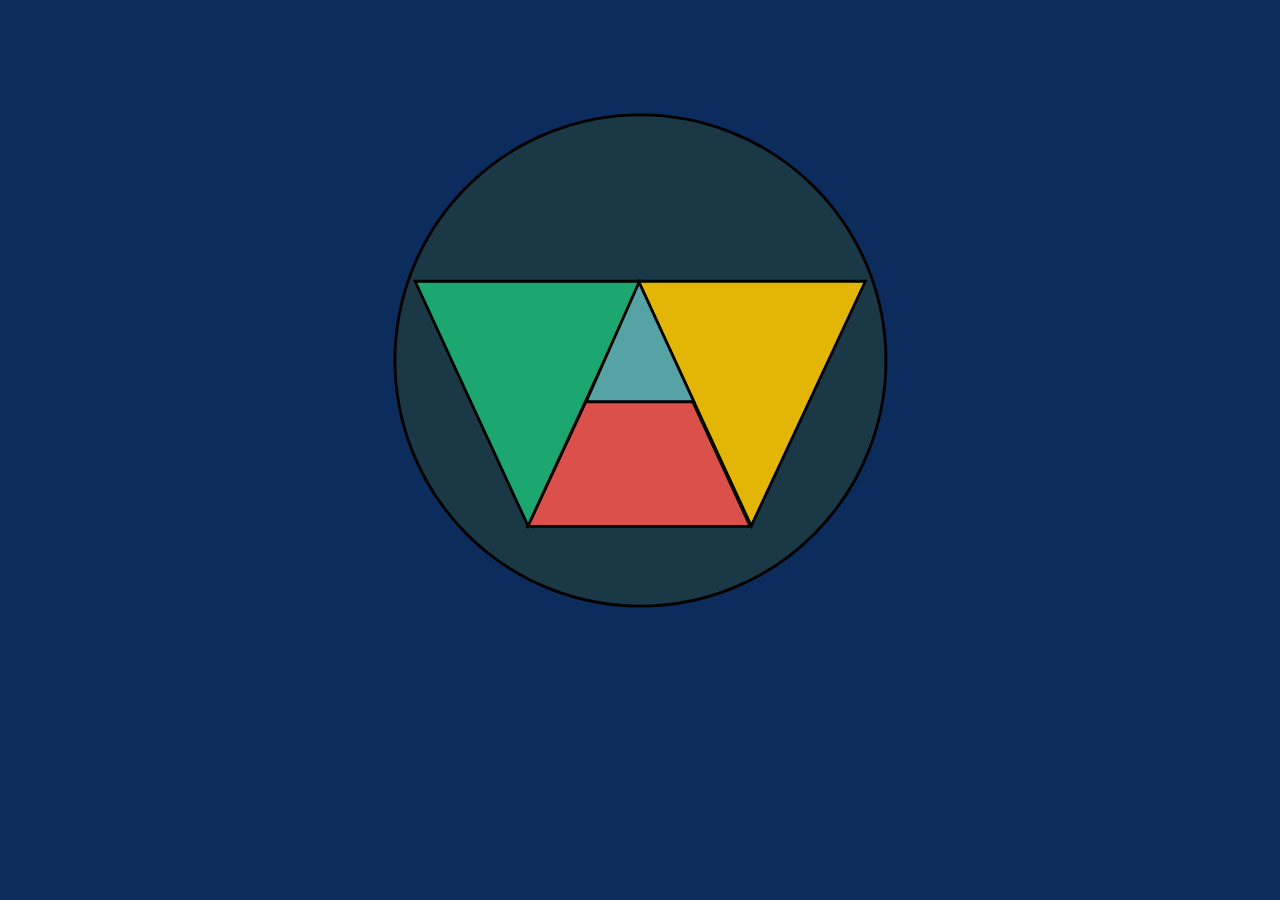
<file: index.html>
<!DOCTYPE html>
<html lang="en">
  <meta charset="utf-8">
  
    <link rel="stylesheet" href="https://maxcdn.bootstrapcdn.com/bootstrap/3.3.7/css/bootstrap.min.css">
    <script src="https://ajax.googleapis.com/ajax/libs/jquery/3.2.1/jquery.min.js"></script>
    <link href="style.css" rel="stylesheet">
    <link href="https://fonts.googleapis.com/css?family=Open+Sans" rel="stylesheet">
    <meta name="viewport" content="width=device-width, initial-scale=1">
    <head>
        <!-- Global site tag (gtag.js) - Google Analytics -->
<script async src="https://www.googletagmanager.com/gtag/js?id=UA-109507683-1"></script>
<script>
  window.dataLayer = window.dataLayer || [];
  function gtag(){dataLayer.push(arguments);}
  gtag('js', new Date());

  gtag('config', 'UA-109507683-1');
</script>

    <title>AW</title> 
    </head>
<body>
      <div class="page">
    <div class="section menu"></div> 
  </div>
    
    
</body>
</html>
</file>
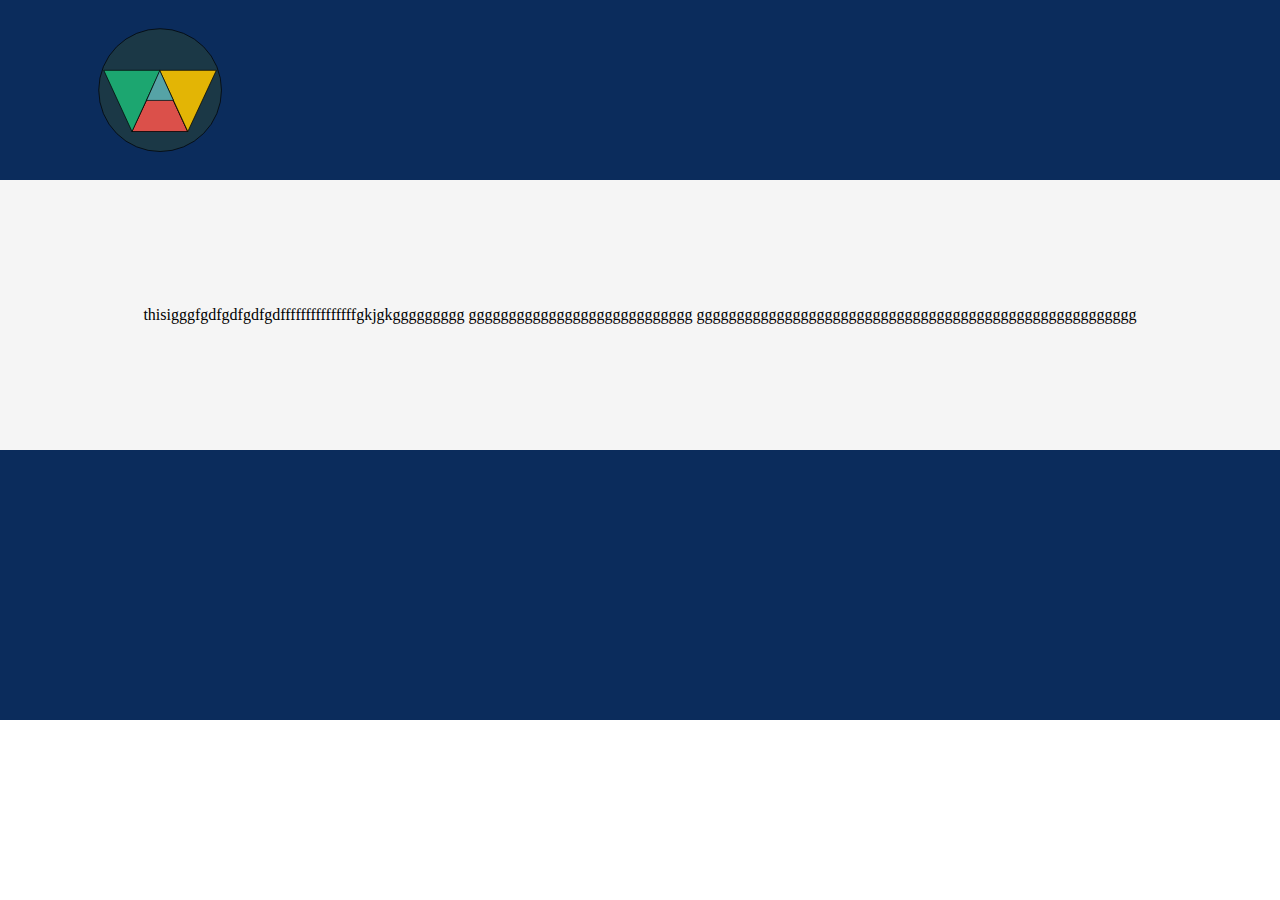
<file: blog.html>
<!DOCTYPE html>
<html lang='en'>
  <head>
    <meta charset='UTF-8'/>
      <meta name='viewport'
      content='width=device-width, initial-scale=1.0, maximum-scale=1.0' />
    <title>Responsive Design</title>
    <link rel='stylesheet' href='blog.css'/>
  </head>
  
    <!-- There's nothing here! -->
<body>
  <div class="page">
    <div class="section menu"></div> 
  </div>
  <div class="section sect-1">
          <p>thisigggfgdfgdfgdfgdfffffffffffffffgkjgkggggggggg
              gggggggggggggggggggggggggggg
              
              ggggggggggggggggggggggggggggggggggggggggggggggggggggggg </p>
      
  </div>
    <div class="section sect-2">
  </div>
    
</body>
</html>
</file>
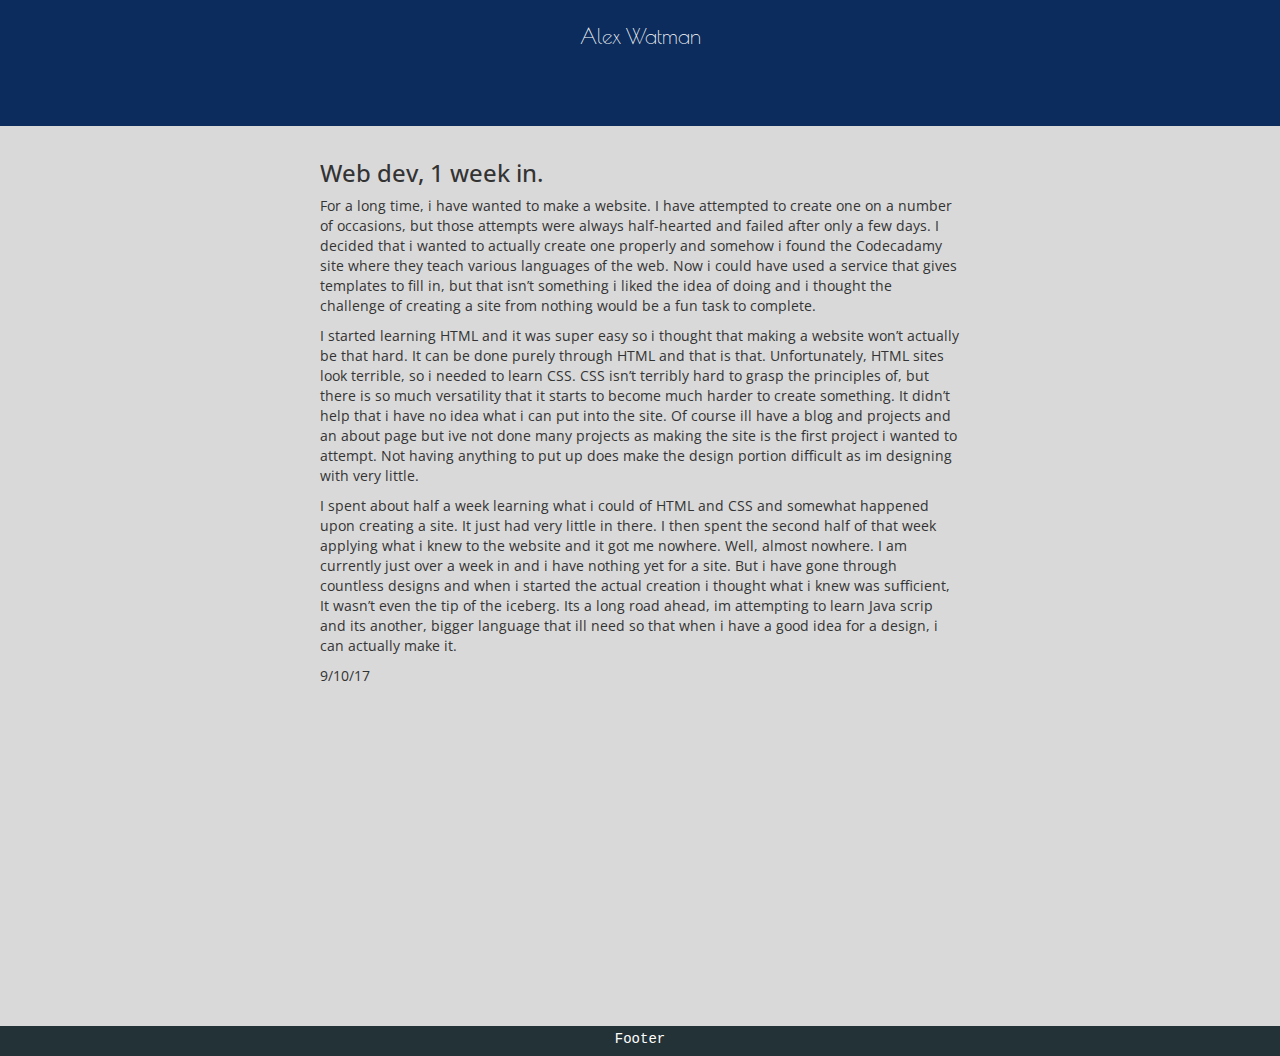
<file: blogtemplate.html>
<!DOCTYPE html>
<html lang="en">
  <meta charset="utf-8">
  
    <link rel="stylesheet" href="https://maxcdn.bootstrapcdn.com/bootstrap/3.3.7/css/bootstrap.min.css">
    <script src="https://ajax.googleapis.com/ajax/libs/jquery/3.2.1/jquery.min.js"></script>
    <link href="blogtemplate.css" rel="stylesheet">
    <link href="https://fonts.googleapis.com/css?family=Open+Sans" rel="stylesheet">
    <link href="https://fonts.googleapis.com/css?family=Poiret+One" rel="stylesheet">
    <meta name="viewport" content="width=device-width, initial-scale=1">
    
    <head>
    <title>test4</title> 
    </head>
<body>
    <div class="nav">Alex Watman</div>
    <div class="container">
   
        
        <div class="content">
            <h3>Web dev, 1 week in.</h3> 
            <article>  <p>  For a long time, i have wanted to make a website. I have attempted to create one on a number of occasions, but those attempts were always half-hearted and failed after only a few days. I decided that i wanted to actually create one properly and somehow i found the Codecadamy site where they teach various languages of the web. Now i could have used a service that gives templates to fill in, but that isn’t something i liked the idea of doing and i thought the challenge of creating a site from nothing would be a fun task to complete. </p>

                <p>I started learning HTML and it was super easy so i thought that making a website won’t actually be that hard. It can be done purely through HTML and that is that. Unfortunately, HTML sites look terrible, so i needed to learn CSS. CSS isn’t terribly hard to grasp the principles of, but there is so much versatility that it starts to become much harder to create something. It didn’t help that i have no idea what i can put into the site. Of course ill have a blog and projects and an about page but ive not done many projects as making the site is the first project i wanted to attempt. Not having anything to put up does make the design portion difficult as im designing with very little.  </p>

                <p>I spent about half a week learning what i could of HTML and CSS and somewhat happened upon creating a site. It just had very little in there. I then spent the second half of that week applying what i knew to the website and it got me nowhere. Well, almost nowhere. I am currently just over a week in and i have nothing yet for a site. But i have gone through countless designs and when i started the actual creation i thought what i knew was sufficient, It wasn’t even the tip of the iceberg. Its a long road ahead, im attempting to learn Java scrip and its another, bigger language that ill need so that when i have a good idea for a design, i can actually make it. </p>

                <p>9/10/17</p>
            </article>
            
</div>
        <div class="footer">Footer</div>
    </div>
    
</body>
</html>
</file>
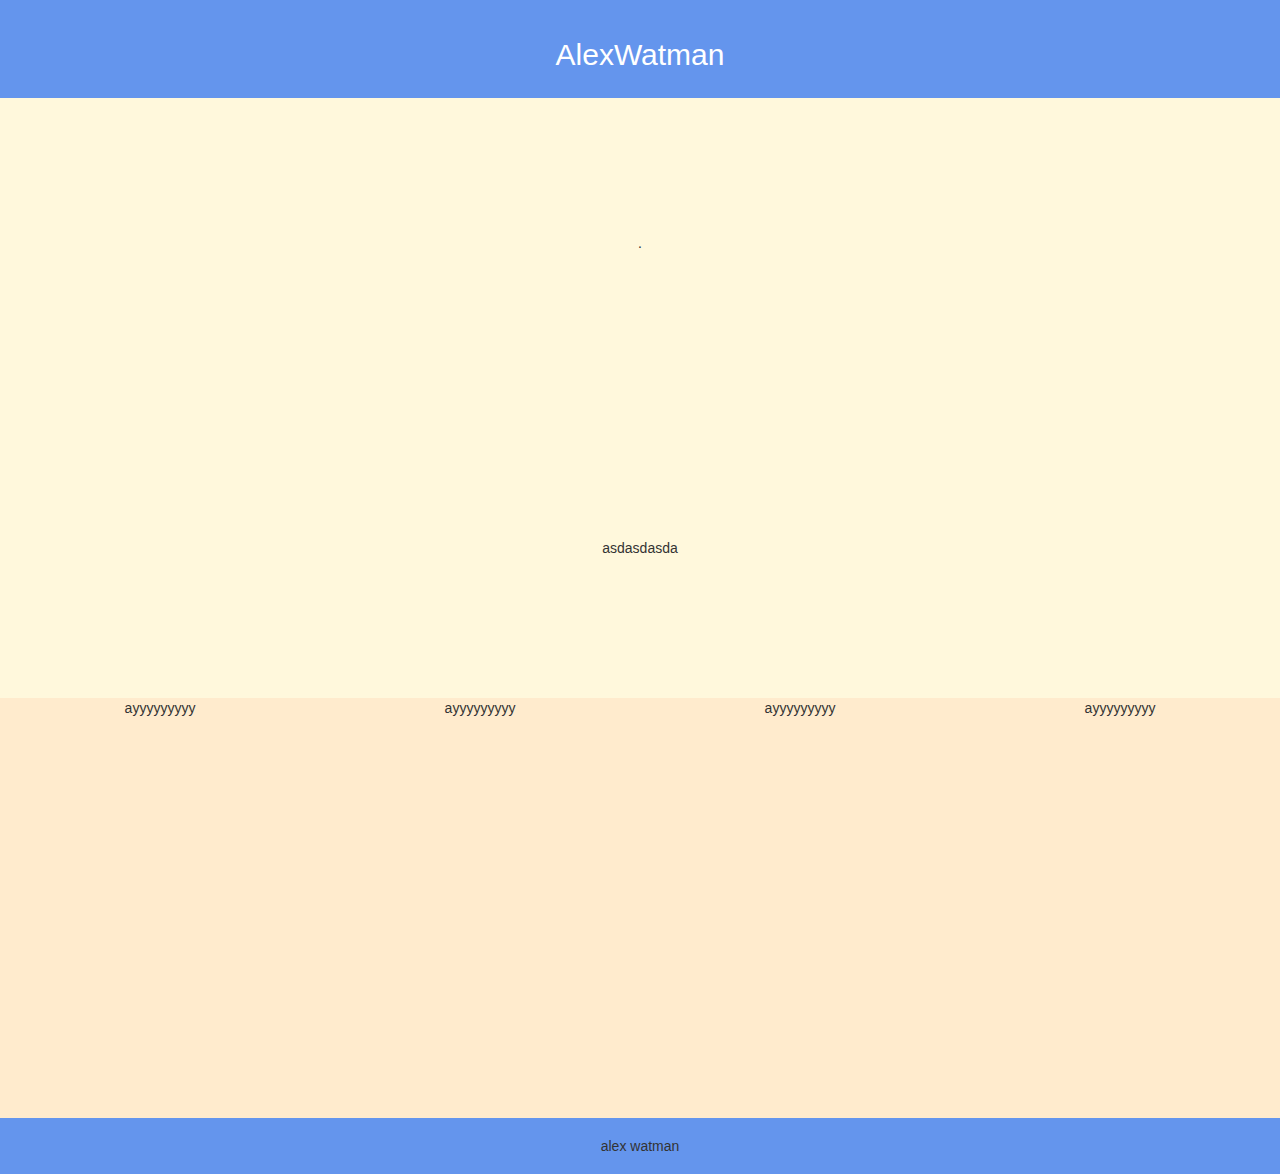
<file: Projects.html>
<!DOCTYPE html>
<html lang="en">
  <meta charset="utf-8">
  <head>
    <link rel="stylesheet" href="https://maxcdn.bootstrapcdn.com/bootstrap/3.3.7/css/bootstrap.min.css">
    <script src="https://ajax.googleapis.com/ajax/libs/jquery/3.2.1/jquery.min.js"></script>
    <link href="projects.css" rel="stylesheet">
    <meta name="viewport" content="width=device-width, initial-scale=1">
    <title>AW Projects</title> 
    </head>
   <body>
    <div class="section menu">
    <h2>AlexWatman</h2>   
    </div>
    <!-- <header class="container">
         <div  class="center">
    <img class="img-responsive" src="Untitled-1.png" alt="Alexander Watman" align="middle"> 
      
         </div>
       </header> -->
    <div class="page">
        <div class="section main">
    <p>.</p>
        </div>
        <div class="section main">
       asdasdasda
        </div>
        <div class="section-body project">ayyyyyyyyy</div>
        <div class="section-body project">ayyyyyyyyy</div>
         <div class="section-body project">ayyyyyyyyy</div>
        <div class="section-body project">ayyyyyyyyy</div>
       </div>   
  <div class="section footer">
  alex watman     
  </div>
</body>    
</html>
</file>
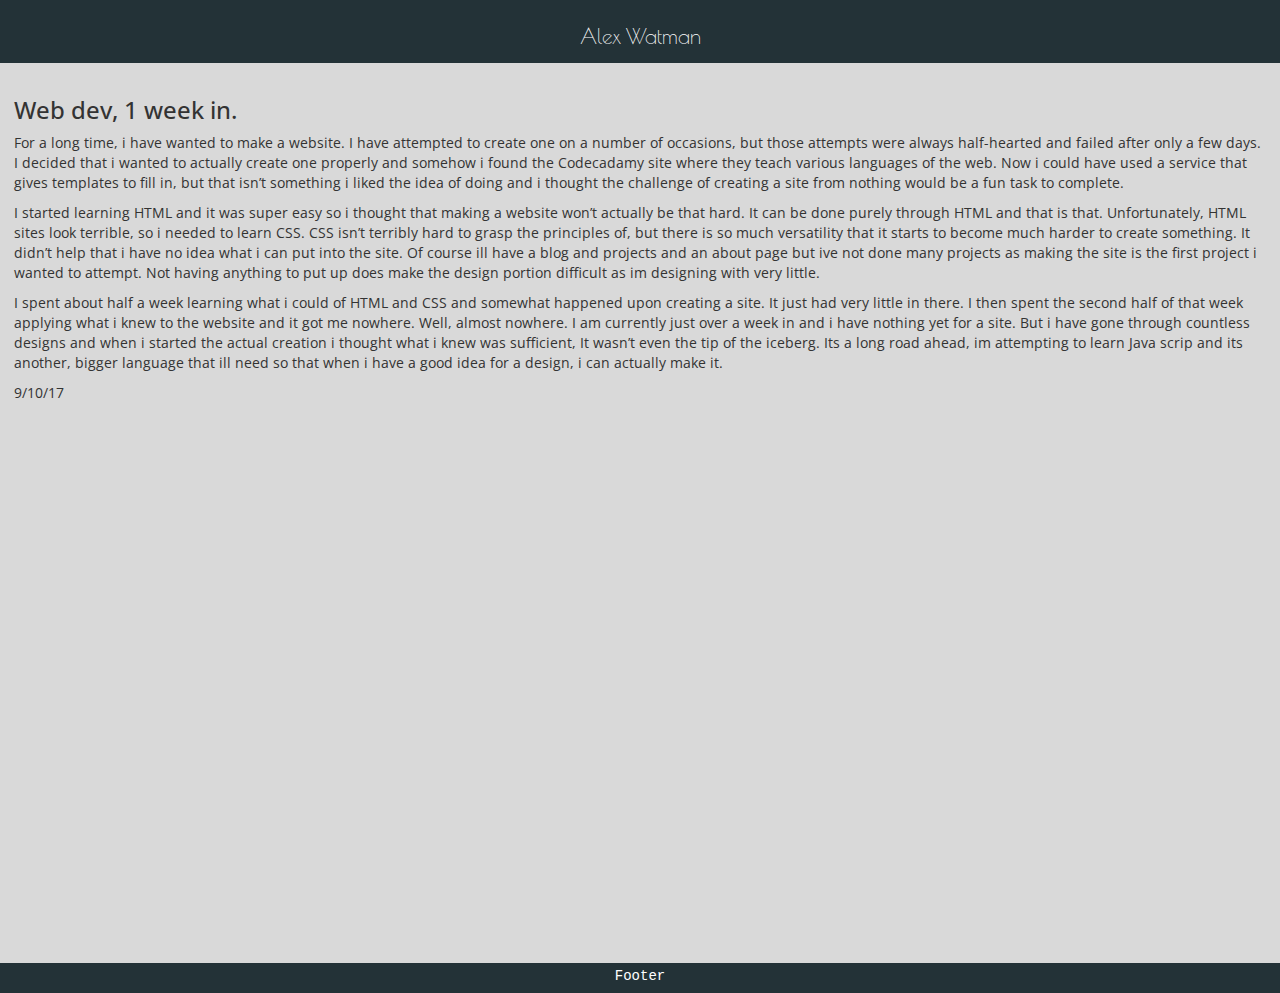
<file: test-4.html>
<!DOCTYPE html>
<html lang="en">
  <meta charset="utf-8">
  
    <link rel="stylesheet" href="https://maxcdn.bootstrapcdn.com/bootstrap/3.3.7/css/bootstrap.min.css">
    <script src="https://ajax.googleapis.com/ajax/libs/jquery/3.2.1/jquery.min.js"></script>
    <link href="test-4.css" rel="stylesheet">
    <link href="https://fonts.googleapis.com/css?family=Open+Sans" rel="stylesheet">
    <link href="https://fonts.googleapis.com/css?family=Poiret+One" rel="stylesheet">
    <meta name="viewport" content="width=device-width, initial-scale=1">
    
    <head>
    <title>test4</title> 
    </head>
<body>
    <div class="nav">Alex Watman</div>
    <div class="container">
   
        
        <div class="content">
            <h3>Web dev, 1 week in.</h3> 
            <article>  <p>  For a long time, i have wanted to make a website. I have attempted to create one on a number of occasions, but those attempts were always half-hearted and failed after only a few days. I decided that i wanted to actually create one properly and somehow i found the Codecadamy site where they teach various languages of the web. Now i could have used a service that gives templates to fill in, but that isn’t something i liked the idea of doing and i thought the challenge of creating a site from nothing would be a fun task to complete. </p>

                <p>I started learning HTML and it was super easy so i thought that making a website won’t actually be that hard. It can be done purely through HTML and that is that. Unfortunately, HTML sites look terrible, so i needed to learn CSS. CSS isn’t terribly hard to grasp the principles of, but there is so much versatility that it starts to become much harder to create something. It didn’t help that i have no idea what i can put into the site. Of course ill have a blog and projects and an about page but ive not done many projects as making the site is the first project i wanted to attempt. Not having anything to put up does make the design portion difficult as im designing with very little.  </p>

                <p>I spent about half a week learning what i could of HTML and CSS and somewhat happened upon creating a site. It just had very little in there. I then spent the second half of that week applying what i knew to the website and it got me nowhere. Well, almost nowhere. I am currently just over a week in and i have nothing yet for a site. But i have gone through countless designs and when i started the actual creation i thought what i knew was sufficient, It wasn’t even the tip of the iceberg. Its a long road ahead, im attempting to learn Java scrip and its another, bigger language that ill need so that when i have a good idea for a design, i can actually make it. </p>

                <p>9/10/17</p>
            </article>
            
</div>
        <div class="footer">Footer</div>
    </div>
    
</body>
</html>
</file>
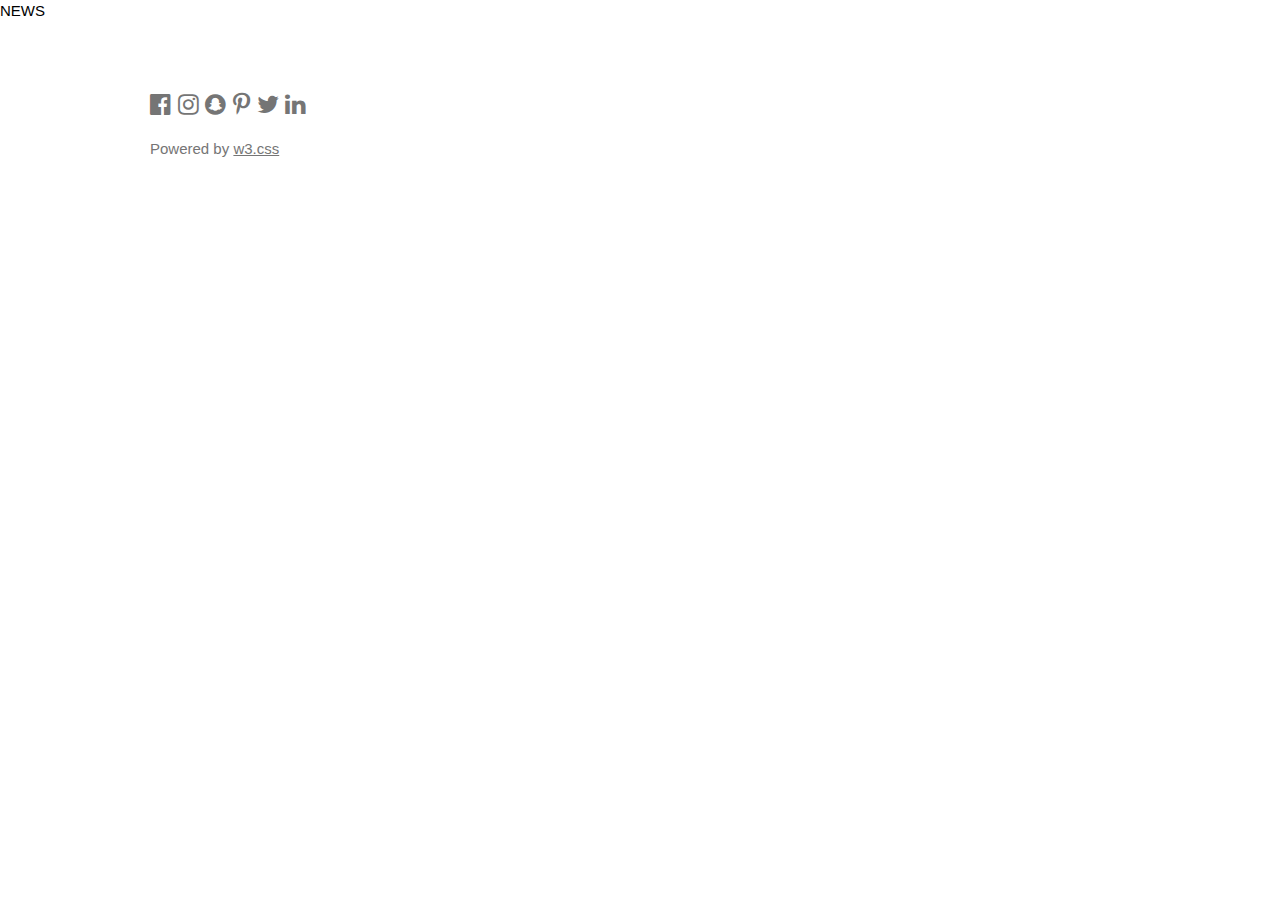
<file: test2.html>
<!DOCTYPE html>
<html>
<title>yello</title>
<meta charset="UTF-8">
<meta name="viewport" content="width=device-width, initial-scale=1">
<link rel="stylesheet" href="https://www.w3schools.com/w3css/4/w3.css">
<link rel="stylesheet" href="https://fonts.googleapis.com/css?family=Montserrat">
<link rel="stylesheet" href="https://cdnjs.cloudflare.com/ajax/libs/font-awesome/4.7.0/css/font-awesome.min.css">

<body>
<div class="wrapper">
       <div class="ribbon-wrapper-green"><div class="ribbon-green">NEWS</div></div>
</div>
    <!-- Footer -->
  <footer class="w3-content w3-padding-64 w3-text-grey w3-xlarge">
    <i class="fa fa-facebook-official w3-hover-opacity"></i>
    <i class="fa fa-instagram w3-hover-opacity"></i>
    <i class="fa fa-snapchat w3-hover-opacity"></i>
    <i class="fa fa-pinterest-p w3-hover-opacity"></i>
    <i class="fa fa-twitter w3-hover-opacity"></i>
    <i class="fa fa-linkedin w3-hover-opacity"></i>
    <p class="w3-medium">Powered by <a href="https://www.w3schools.com/w3css/default.asp" target="_blank" class="w3-hover-text-green">w3.css</a></p>
  <!-- End footer -->
  </footer>

<!-- END PAGE CONTENT -->


</body>
</html>
</file>
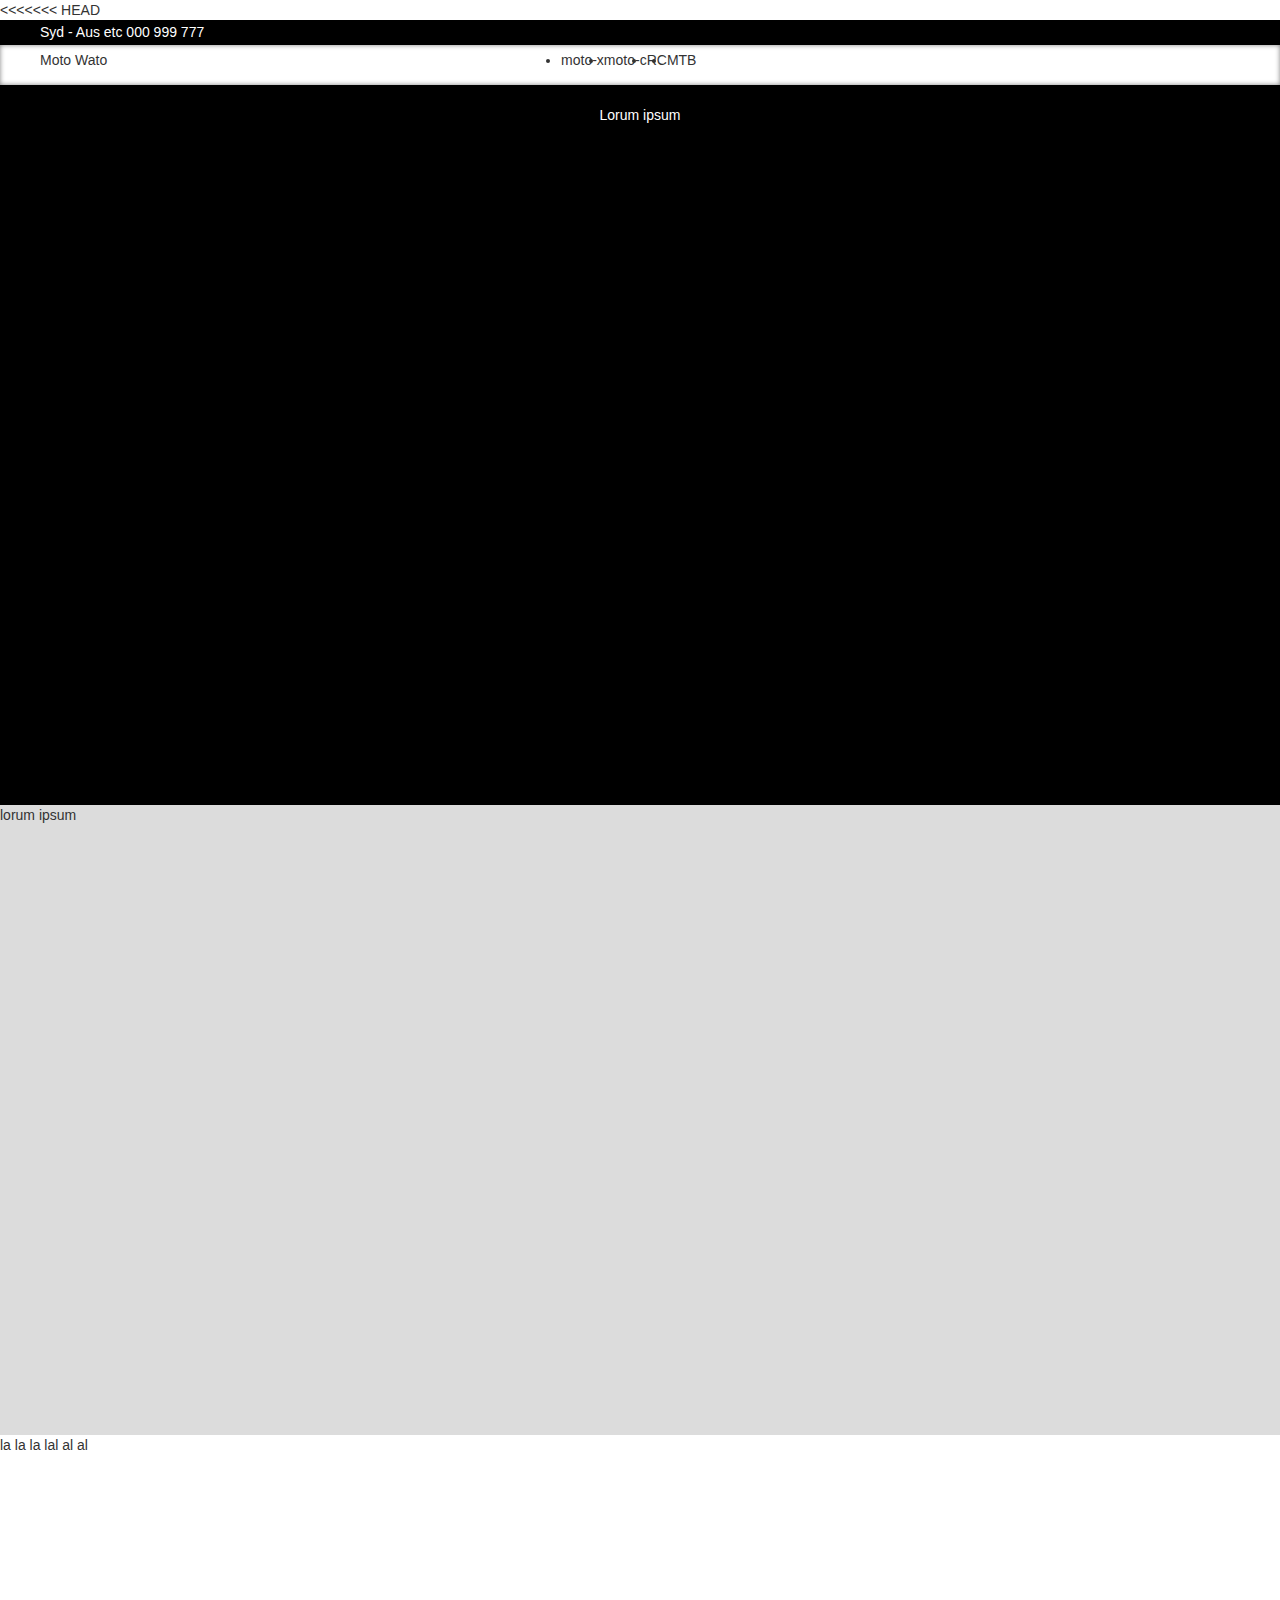
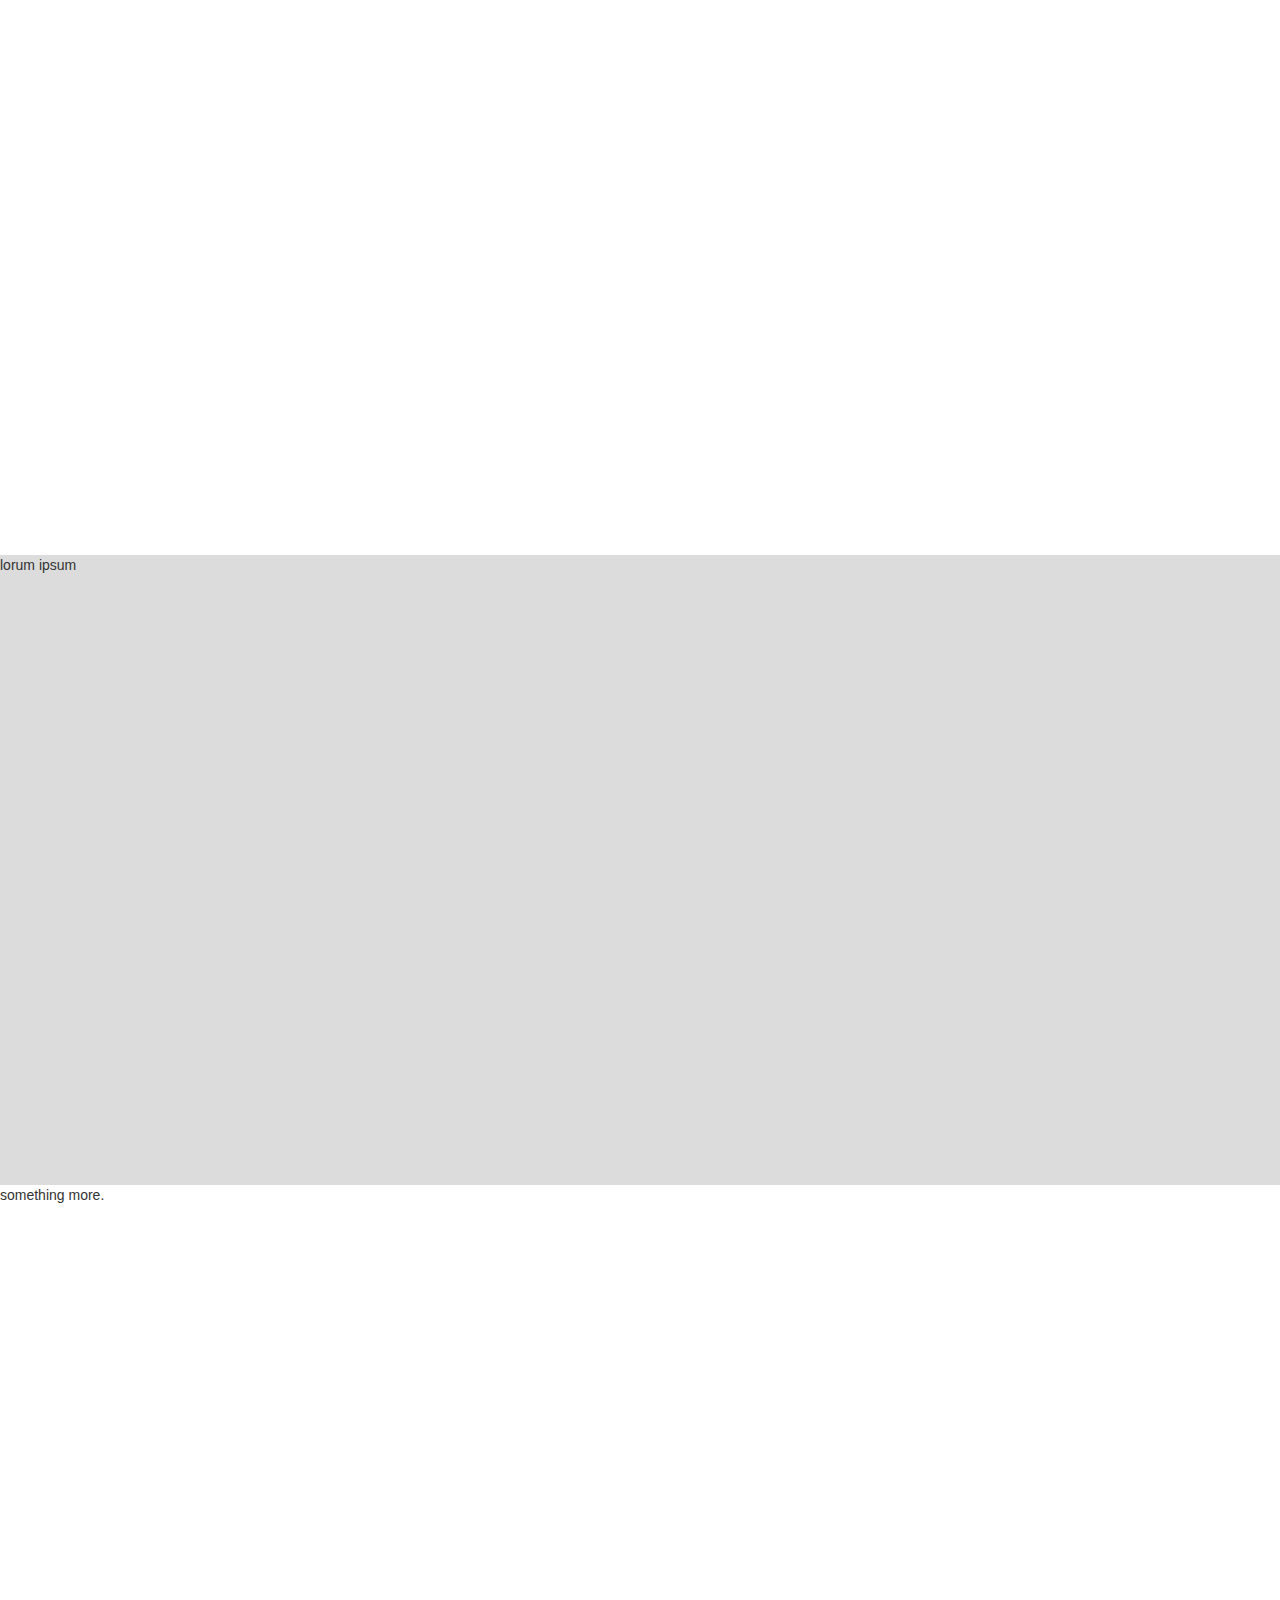
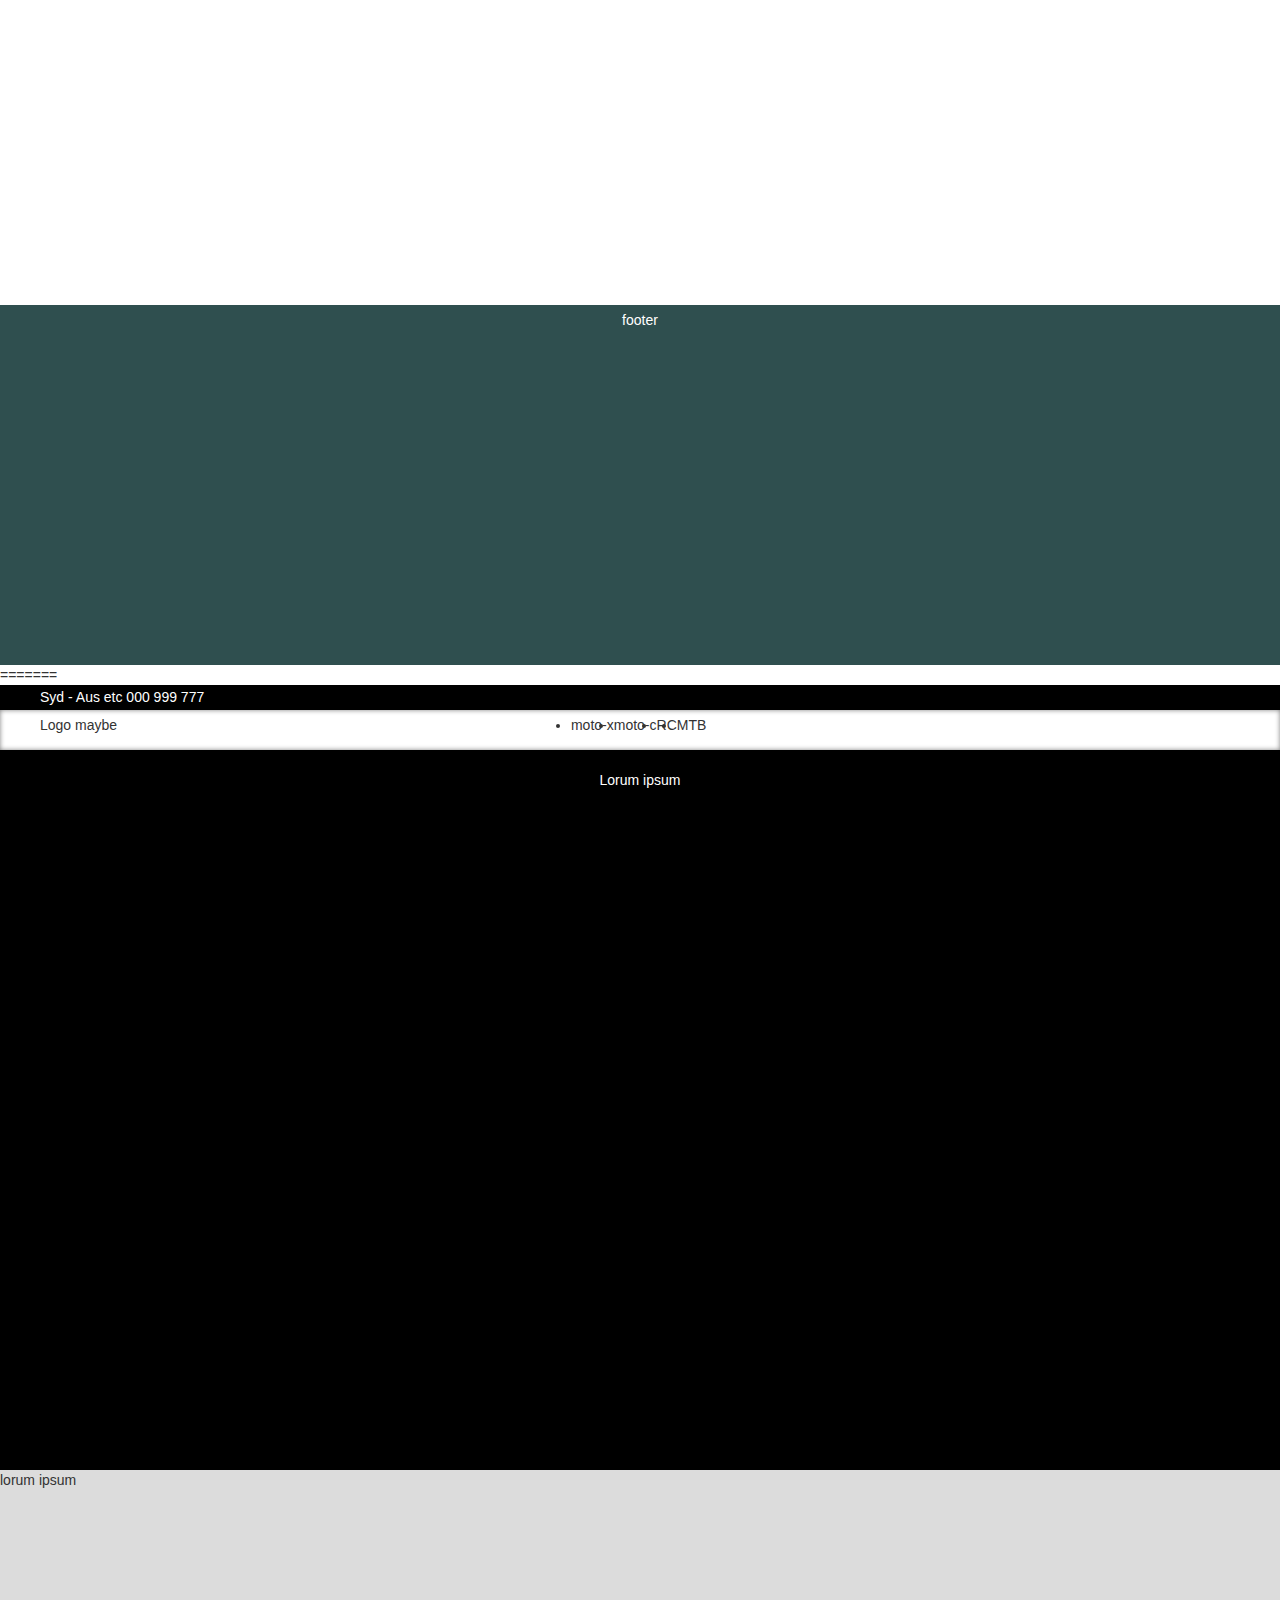
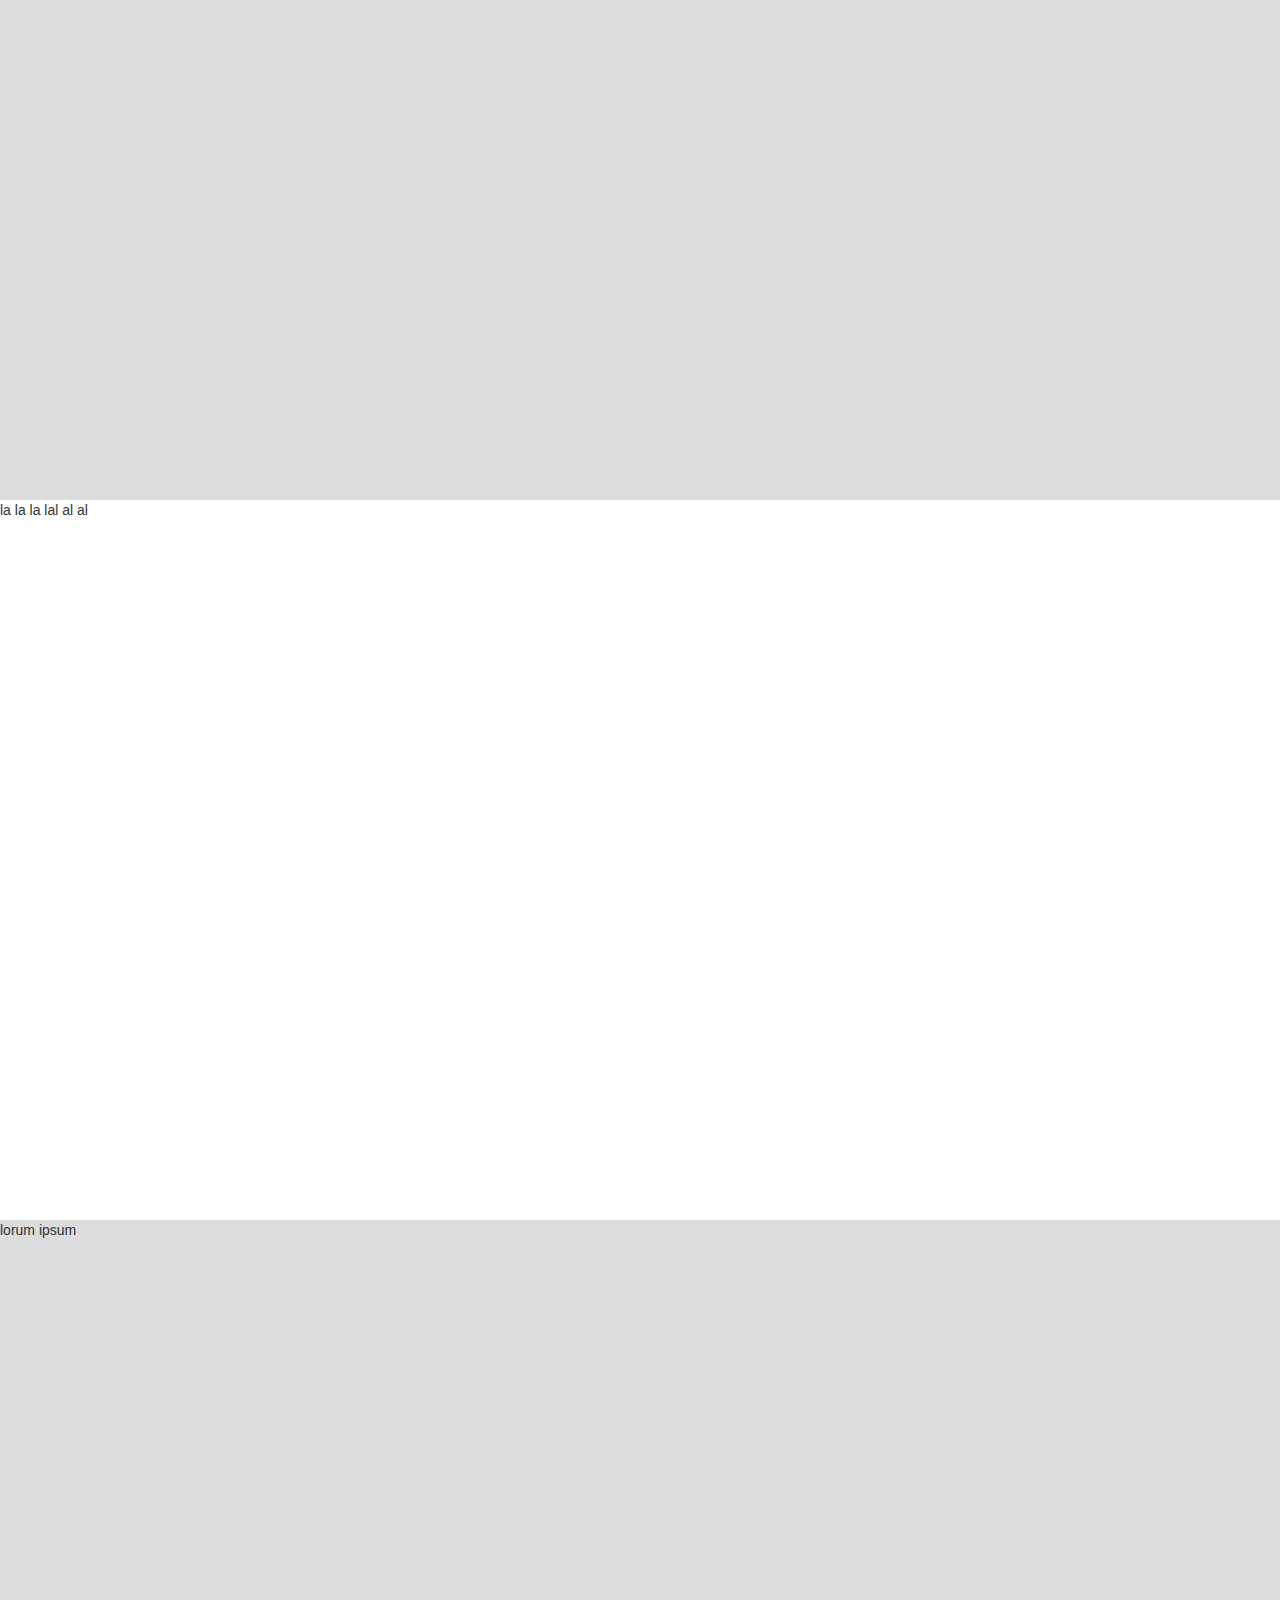
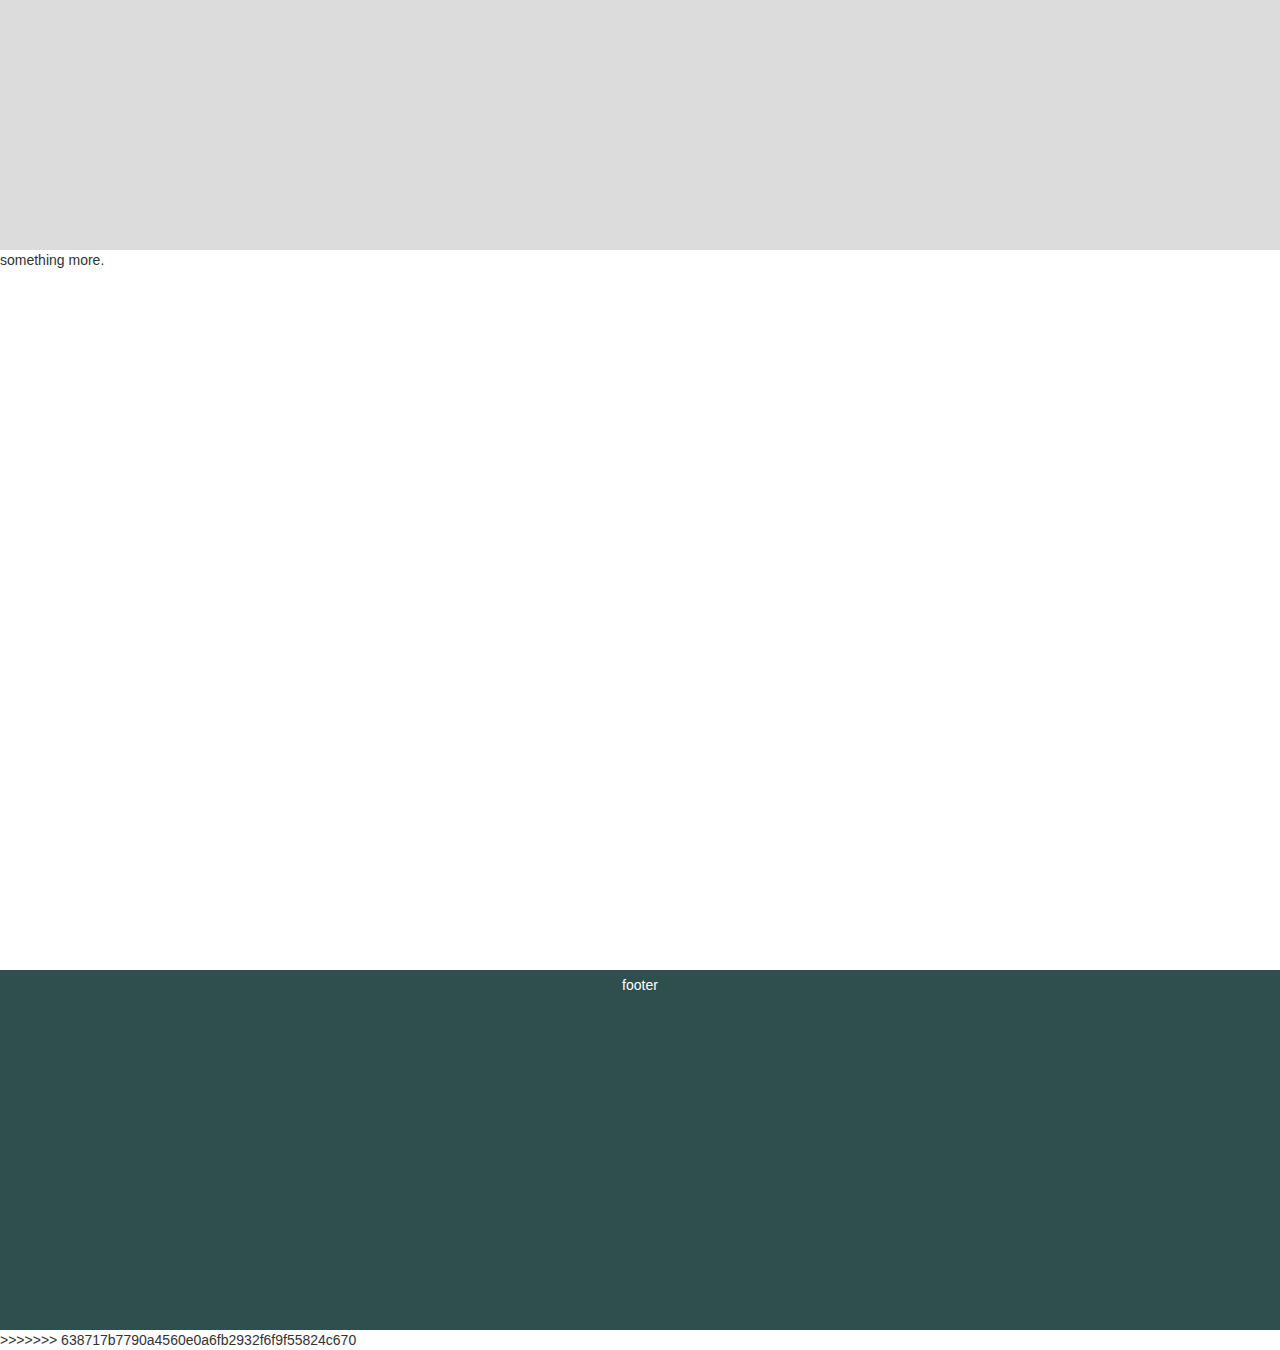
<file: test3.html>
<<<<<<< HEAD
<!DOCTYPE html>
<html lang="en">
  <meta charset="utf-8">
  
    <link rel="stylesheet" href="https://maxcdn.bootstrapcdn.com/bootstrap/3.3.7/css/bootstrap.min.css">
    <script src="https://ajax.googleapis.com/ajax/libs/jquery/3.2.1/jquery.min.js"></script>
    <link href="test3.css" rel="stylesheet">
    <meta name="viewport" content="width=device-width, initial-scale=1">
    <head>
        <!-- Global site tag (gtag.js) - Google Analytics -->
<script async src="https://www.googletagmanager.com/gtag/js?id=UA-109507683-1"></script>
<script>
  window.dataLayer = window.dataLayer || [];
  function gtag(){dataLayer.push(arguments);}
  gtag('js', new Date());

  gtag('config', 'UA-109507683-1');
</script>

    <title>Moto Wato</title> 
    </head>

<body>
   <div class="page">
       <div class="header">
           <div class="barheader">
           Syd - Aus etc 000 999 777
           </div>
           <div class="linkheader">
          Moto Wato
               <ul class="headlist">
               <li> moto-x</li>
                <li> moto-c</li>
                <li> RC</li>
                <li> MTB</li>
               </ul>
           </div>
           
       </div>
      
       <div class="main">
       Lorum ipsum
       </div>
       <div class="main-1">
       lorum ipsum
       </div>
       <div class="main-2">
       la la la lal al al
       </div>
       <div class="main-3">
       lorum ipsum
       </div>
       <div class="main-4">
       something more.
       </div>
       <div class="footer">
       footer
       </div>

   </div> 
</body>
=======
<!DOCTYPE html>
<html lang="en">
  <meta charset="utf-8">
  
    <link rel="stylesheet" href="https://maxcdn.bootstrapcdn.com/bootstrap/3.3.7/css/bootstrap.min.css">
    <script src="https://ajax.googleapis.com/ajax/libs/jquery/3.2.1/jquery.min.js"></script>
    <link href="test3.css" rel="stylesheet">
    <meta name="viewport" content="width=device-width, initial-scale=1">
    <head>
        <!-- Global site tag (gtag.js) - Google Analytics -->
<script async src="https://www.googletagmanager.com/gtag/js?id=UA-109507683-1"></script>
<script>
  window.dataLayer = window.dataLayer || [];
  function gtag(){dataLayer.push(arguments);}
  gtag('js', new Date());

  gtag('config', 'UA-109507683-1');
</script>

    <title>Moto Wato</title> 
    </head>

<body>
   <div class="page">
       <div class="header">
           <div class="barheader">
           Syd - Aus etc 000 999 777
           </div>
           <div class="linkheader">
           Logo maybe 
               <ul class="headlist">
               <li> moto-x</li>
                <li> moto-c</li>
                <li> RC</li>
                <li> MTB</li>
               </ul>
           </div>
       </div>
      
       <div class="main">
       Lorum ipsum
       </div>
       <div class="main-1">
       lorum ipsum
       </div>
       <div class="main-2">
       la la la lal al al
       </div>
       <div class="main-3">
       lorum ipsum
       </div>
       <div class="main-4">
       something more.
       </div>
       <div class="footer">
       footer
       </div>

   </div> 
</body>
>>>>>>> 638717b7790a4560e0a6fb2932f6f9f55824c670
</html>
</file>
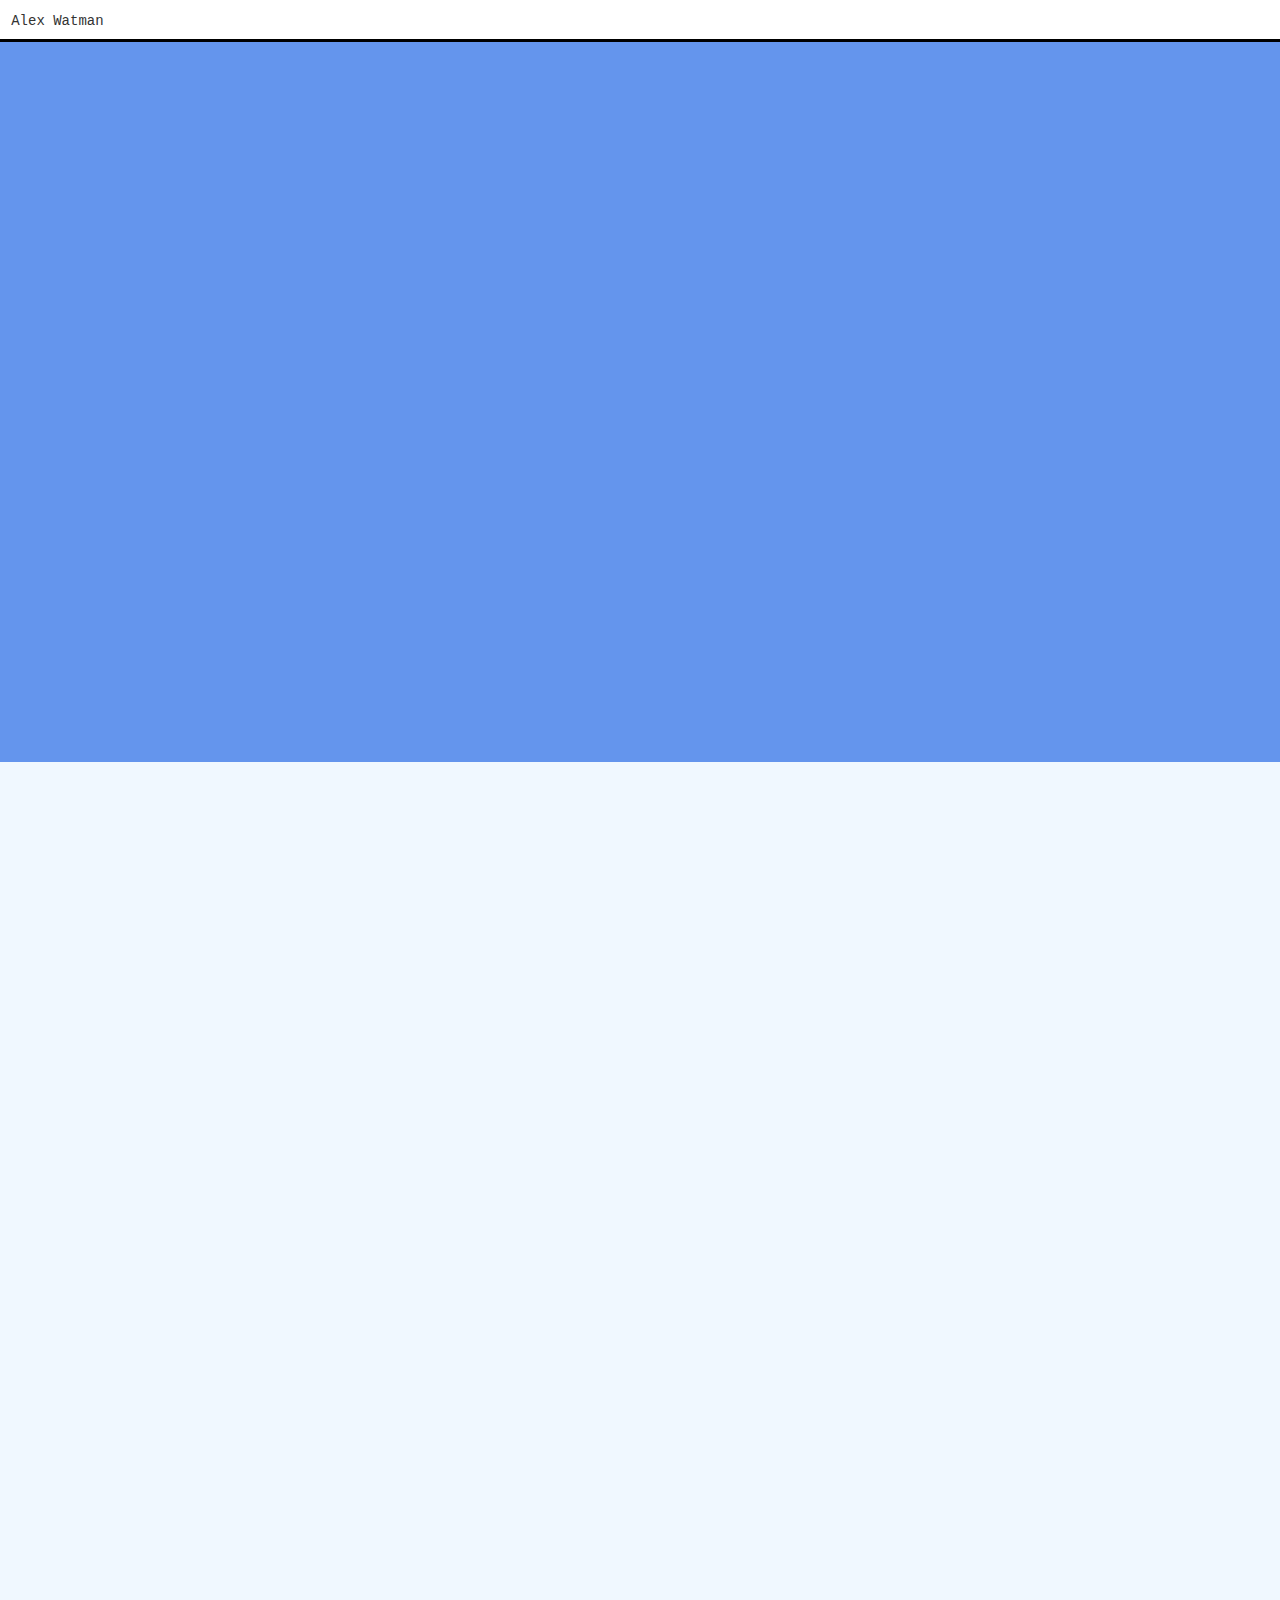
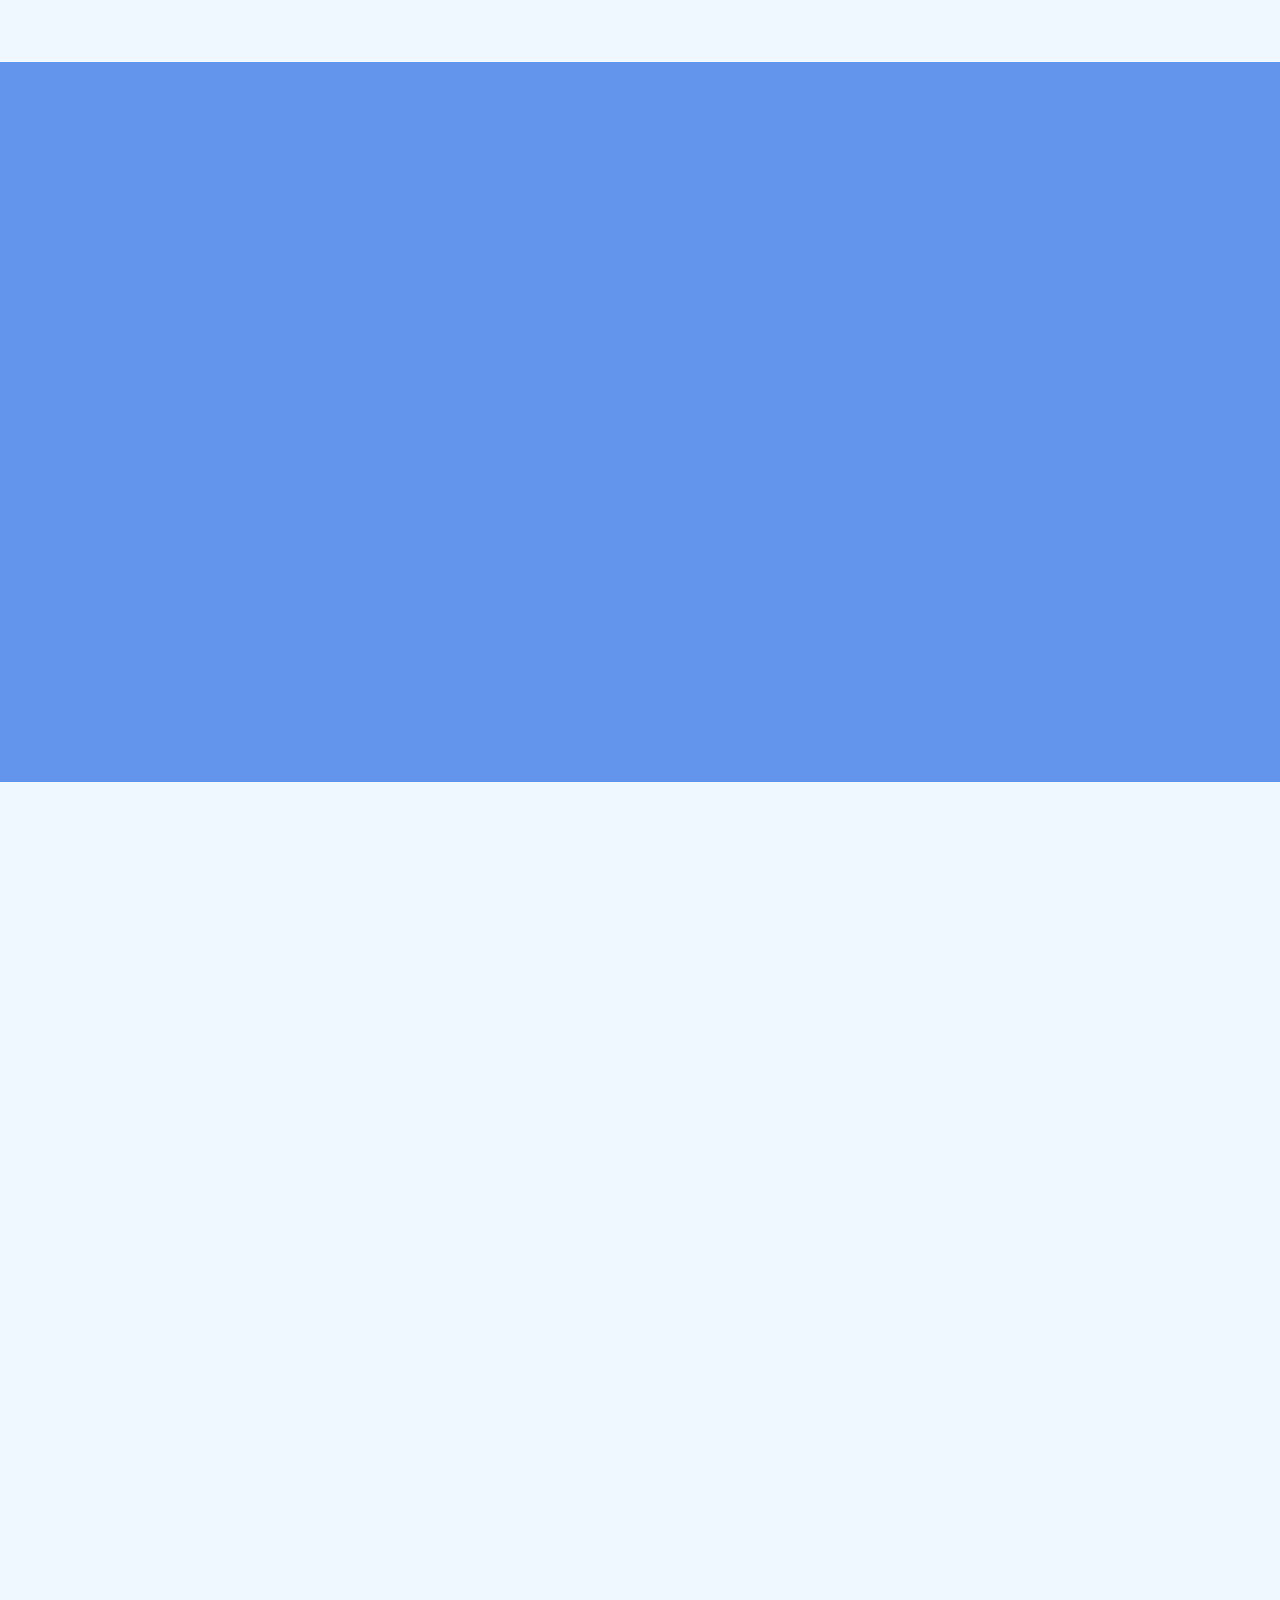
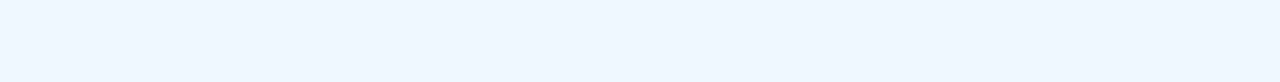
<file: test5.html>
<!DOCTYPE html>
<html lang="en">
  <meta charset="utf-8">
  
    <link rel="stylesheet" href="https://maxcdn.bootstrapcdn.com/bootstrap/3.3.7/css/bootstrap.min.css">
    <script src="https://ajax.googleapis.com/ajax/libs/jquery/3.2.1/jquery.min.js"></script>
    <link href="test5.css" rel="stylesheet">
    <meta name="viewport" content="width=device-width, initial-scale=1">
    <head>
        <!-- Global site tag (gtag.js) - Google Analytics -->
<script async src="https://www.googletagmanager.com/gtag/js?id=UA-109507683-1"></script>
<script>
  window.dataLayer = window.dataLayer || [];
  function gtag(){dataLayer.push(arguments);}
  gtag('js', new Date());

  gtag('config', 'UA-109507683-1');
</script>

    <title>AW17</title> 
    </head>

<body>
    <div class="headbar">
        <div class="header">
        Alex Watman
        </div>
    </div>
    <div class="main">
        <div class="content">
            
        </div>
    </div>
    <div class="main-2">
        <div class="content-2">
        </div>
    </div>
    <div class="main">
    </div>
    <div class="main-2">
    </div>
</body>
</html>
</file>
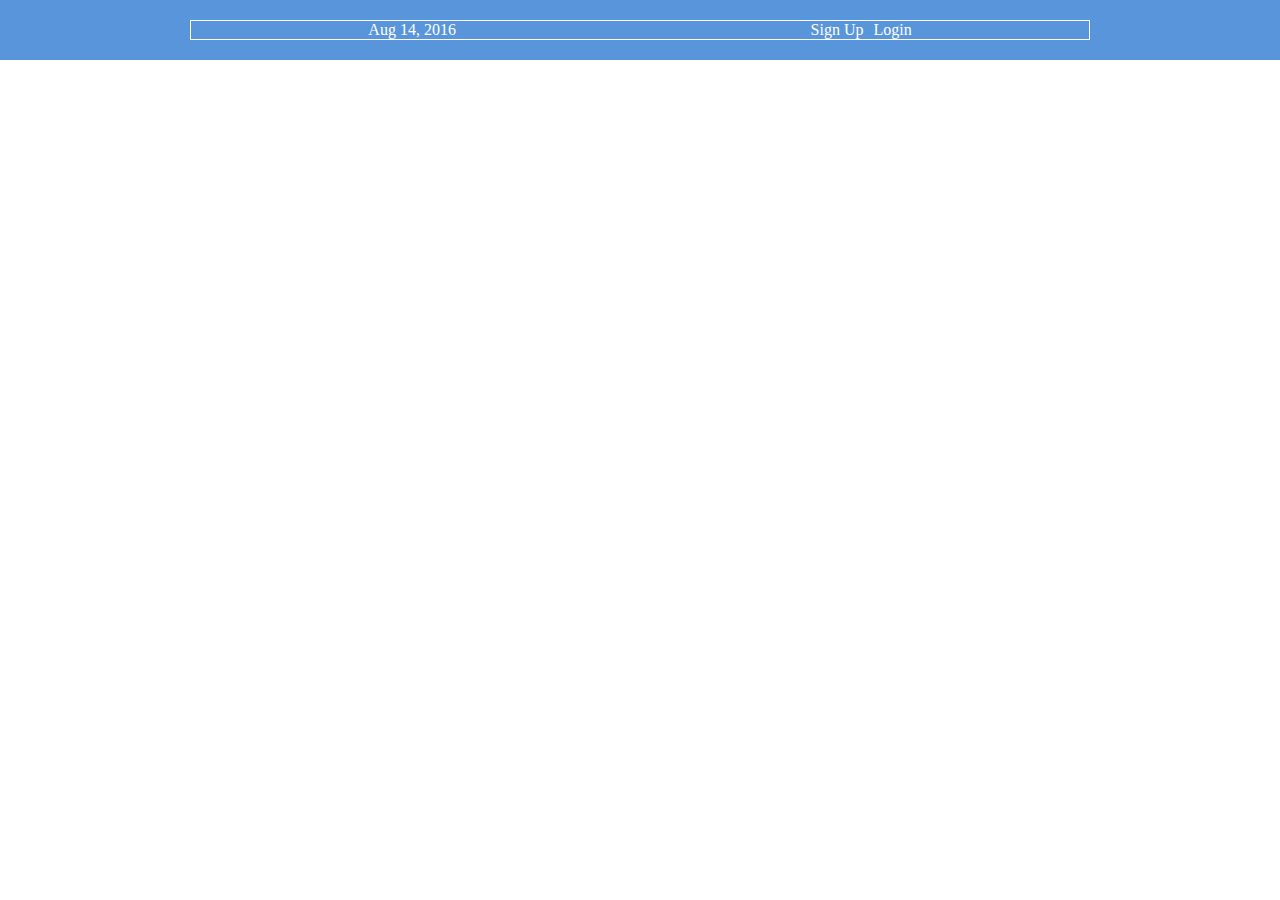
<file: blog/flexbox.html>
<!DOCTYPE html>
<html lang='en'>
  <head>
    <meta charset='UTF-8'/>
    <title>Some Web Page</title>
    <link rel='stylesheet' href='flexbox.css'/>
  </head>
  <body>
    <div class='menu-container'>
      <div class='menu'>
        <div class='date'>Aug 14, 2016</div>
          <div class="links">
        <div class='signup'>Sign Up</div>
        <div class='login'>Login</div>
          </div>
      </div>
    </div>
  </body>
</html>
</file>
<file: style.css>
* {
  margin: 0;
  padding: 0;
  box-sizing: border-box;
}
.page {
  display: flex;
  flex-wrap: wrap;
}
.section{
    width: 100%;
    height: 100vh;
    display: flex;
    justify-content: center;
    align-items: center;
}
.section-2{
    padding-top: 30vh;
}
.menu{
     background-image: url(images/AWlinewhite.svg);
    display: inline-block;
    background-repeat: no-repeat;
    flex: auto;
    background-color: #0b2c5c;
}
.menu:hover {
background-image: url(images/AWcolour.svg);
}
</file>
<file: blog.css>
* {
  margin: 0;
  padding: 0;
  box-sizing: border-box;
}
.page {
  display: flex;
  flex-wrap: wrap;
}
.section{
    width: 100%;
    height: 300px;
    display: flex;
    justify-content: center;
    align-items: center;
}
.menu{
     background-image: url(images/AWlinewhite.svg);
    display: inline-block;
    background-repeat: no-repeat;
    flex: auto;
    background-color: #0b2c5c;
}
.menu:hover {
background-image: url(images/AWcolour.svg);
}
.sect-1{
    background-color: whitesmoke;
}
.sect-1-cont{
    background-color: blue;
}
.sect-2{
    background-color: #0b2c5c;
}

@media only screen and (min-width: 900px){
    .section {
    height: 30vh;
    }
    .menu{
        height: 20vh;
    }
}
</file>
<file: blogtemplate.css>
* {
    margin: 0px;
    padding: 0px;
    box-sizing: border-box;
}
body {
    background-color: #d9d9d9;
}
.container {
    display: flex;
    flex-wrap: wrap;
    padding: 0px;
    margin: 0px;
    width: 100%;
    justify-content: center;
    height: 100vh;
}
.nav {
   background-color: #0b2c5c;
    width: 100%;
    height: 6em;
    left: 0px;
    text-align: center;
    color: white;
    font-family: 'Poiret One', cursive;
    padding: 1em;
    font-size: 1.5em;
}
.content {
    background-color: #d9d9d9;
    height: 100vh;
    width: 100%;
    padding: 1em;
    font-family: 'Open Sans', sans-serif;
    flex-direction: 
}
.footer {
    background-color: #233237;
    width: 100%;
    height: 30px;
    bottom: 0px;
    text-align: center;
    color: white;
    padding: 0.2em;
    font-family:monospace;
    position:static;
}
@media only screen and (min-width: 675px) {
    .content{
        padding-left: 25%;
        padding-right: 25%;
    }
}
</file>
<file: projects.css>
* {
    margin: 0px;
    padding: 0px;
    box-sizing: border-box;
}
.page {
    display: flex;
    flex-wrap: wrap;
}
/*=== the flex box ===*/ 
.section{
    width: 100%;
    height: 300px;
    display: flex;
    justify-content: center;
    align-items: center;
}
.section-body {
    width: 50%;
    height: 10em;
    display: flex;
    justify-content: center;
    align-content: center;
}
/*=== header flex item ===*/
.menu {
    height: 7em;
    background-color:cornflowerblue;
    color: white;   
}
/*=== Main content ===*/
.main {
    background-color: cornsilk;
}
.project {
    background-color: blanchedalmond;
}
/*=== footer===*/
.footer {
    height: 4em;
    background-color: cornflowerblue;
}
/*===tablet===*/
@media only screen and (min-width: 401px) {
    .section-body {
        width: 25%;
    }
}
/*=== desktop===*/
@media only screen and (min-width: 675px) {
    .section-body {
        width: 25%;
        height: 30em;
    }
}
</file>
<file: test-4.css>
* {
    margin: 0px;
    padding: 0px;
    box-sizing: border-box;
}
body {
    background-color: #d9d9d9;
}
.container {
    display: flex;
    flex-wrap: wrap;
    padding: 0px;
    margin: 0px;
    width: 100%;
    justify-content: center;
    height: 100vh;
}
.nav {
   background-color: #233237;
    width: 100%;
    height: 3em;
    left: 0px;
    text-align: center;
    color: white;
    font-family: 'Poiret One', cursive;
    padding: 1em;
    font-size: 1.5em;
}
.content {
    background-color: #d9d9d9;
    height: 100vh;
    width: 100%;
    padding: 1em;
    font-family: 'Open Sans', sans-serif;
    flex-direction: 
}
.footer {
    background-color: #233237;
    width: 100%;
    height: 30px;
    bottom: 0px;
    text-align: center;
    color: white;
    padding: 0.2em;
    font-family:monospace;
    position:static;
}
</file>
<file: test3.css>
<<<<<<< HEAD
* {
  margin: 0;
  padding: 0;
  box-sizing: border-box;
}

.page {
align-content:center;
    flex-wrap: wrap;
}

.header {
    position:relative;
    flex-wrap: wrap;
}
.barheader{
    height: 25px;
    color: white;
    background-color: black;
    padding: 2px 40px;
}
.linkheader {
    height: 40px;
    background-color: white; 
    padding: 5px 40px;
    box-shadow: inset 0 0 0.4em gray;
}
.headlist {
    display: inline-flex;
    padding-left: 50vh;
}


.main {
    padding-top: 20px;
    text-align: center;
    height: 80vh;
    background-color: black;
    color: white;
    
}
.main-1 {
    height: 70vh;
    background-color: gainsboro;
}
.main-2 {
    height: 80vh;
    background-color: white;
}
.main-3 {
    height: 70vh;
    background-color: gainsboro;
}
.main-4 {
    height: 80vh;
    background-color: white;
}

.footer {
    height: 40vh;
    text-align: center;
    background-color: darkslategray;
    color: white;
    padding: 5px;
}

=======
* {
  margin: 0;
  padding: 0;
  box-sizing: border-box;
}

.page {
align-content:center;
    flex-wrap: wrap;
}

.header {
    position:relative;
    flex-wrap: wrap;
}
.barheader{
    height: 25px;
    color: white;
    background-color: black;
    padding: 2px 40px
}
.linkheader {
    height: 40px;
    background-color: white; 
    padding: 5px 40px;
}
.headlist {
    display: inline-flex;
    padding-left: 50vh;
}

}
.main {
    padding-top: 20px;
    text-align: center;
    height: 80vh;
    background-color: black;
    color: white;
    
}
.main-1 {
    height: 70vh;
    background-color: gainsboro;
}
.main-2 {
    height: 80vh;
    background-color: white;
}
.main-3 {
    height: 70vh;
    background-color: gainsboro;
}
.main-4 {
    height: 80vh;
    background-color: white;
}

.footer {
    height: 40vh;
    text-align: center;
    background-color: darkslategray;
    color: white;
    padding: 5px;
}
>>>>>>> 638717b7790a4560e0a6fb2932f6f9f55824c670
</file>
<file: test5.css>
* {
  margin: 0;
  padding: 0;
  box-sizing: border-box;
}
.headbar{
    height: 3em;
    background-color: white;
    border-bottom: solid;
    border-bottom-color: black;
    flex-wrap: wrap;
}
.header {
    height: 3em;
    padding: 0.8em;
    font-family:monospace;
    
}

.main{
    height: 80vh;
    background-color: cornflowerblue;
}
.main-2{
    height: 100vh;
    background-color: aliceblue;
}
.content{
    height: 80vh;
    padding-right: 0.8em;
    padding-left: 0.8em;
    padding-top: 1em;
    padding-bottom: 1em;
}
.content-2{
    height: 100vh;
    padding-right: 0.8em;
    padding-left: 0.8em;
    padding-top: 1em;
    padding-bottom: 1em;
}
</file>
<file: blog/flexbox.css>
* {
  margin: 0;
  padding: 0;
  box-sizing: border-box;
}

.menu-container {
  color: #fff;
  background-color: #5995DA;  /* Blue */
  padding: 20px 0;
    display: flex;
    justify-content: center;
}

.menu {
  border: 1px solid #fff;  /* For debugging */
  width: 900px;
    display: flex;
    justify-content: space-around;
}
.links {
  display: flex;
  justify-content: flex-end;
}

.login {
  margin-left: 10px;
}
</file>
